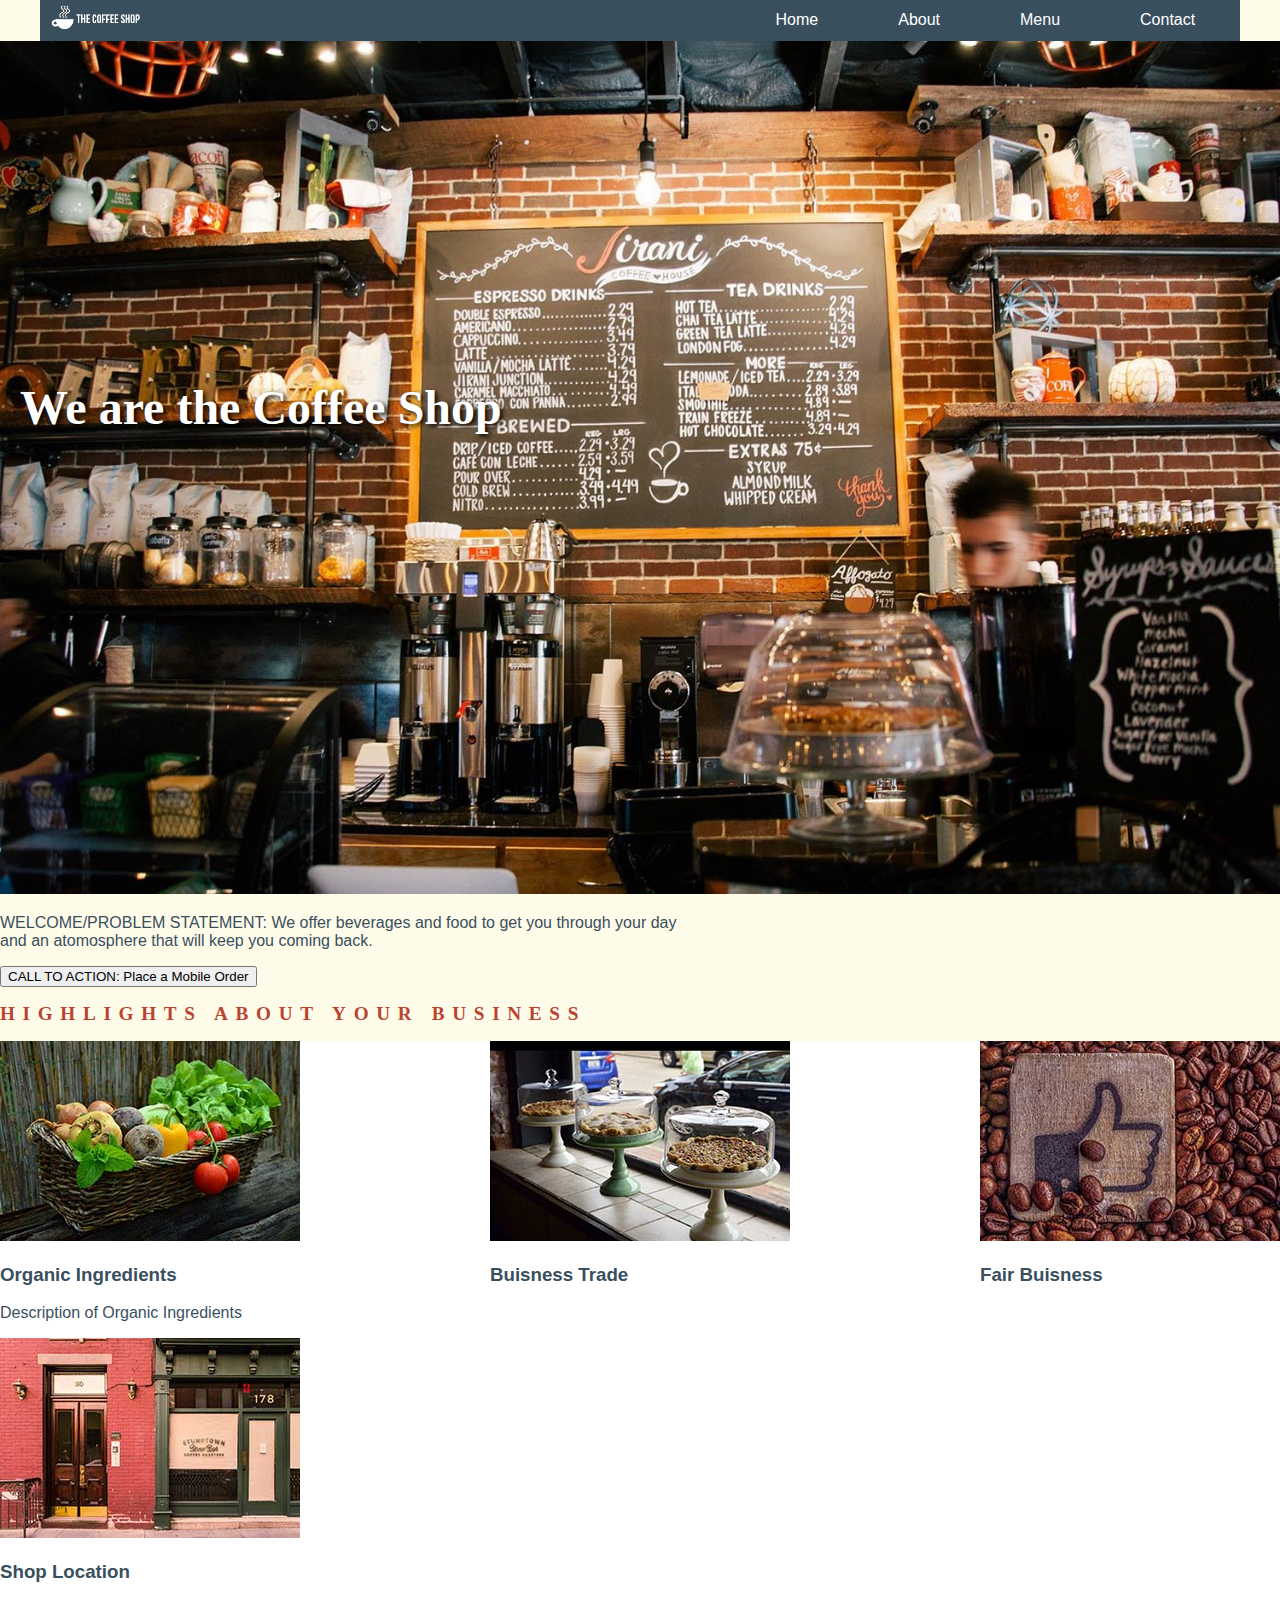
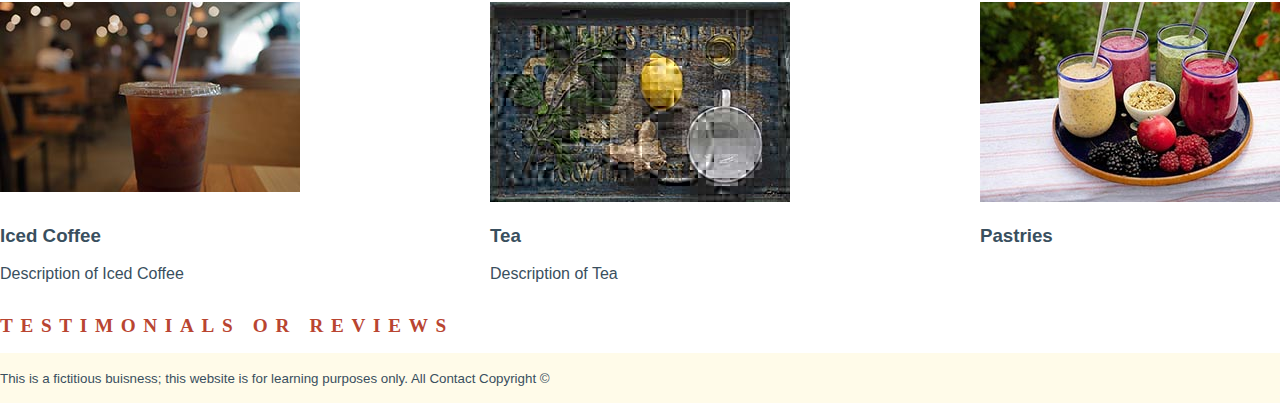
<file: index.html>
<!DOCTYPE html>
<html lang="en">
<head>
    <meta charset="UTF-8">
    <meta http-equiv="X-UA-Compatible" content="IE=edge">
    <meta name="viewport" content="width=device-width, initial-scale=1.0">
    <title>The Coffee Shop</title>
    <link rel="stylesheet" href="css_style.css">
</head>
<body>
    <header>
        <nav>
            <!--using nav helps us mark up semantically - be sure to include nav across all pages-->
            <ul class="main_nav">
                <li class="logo"><img src="images/coffee_shop_logo.png" alt="The Coffee Shop" width="100"></li>
                <li><a href="index.html">Home</a></li>
                <li><a href="about.html">About</a></li>
                <li><a href="menu/menu.html">Menu</a></li>
                <li><a href="contact.html">Contact</a></li>
            </ul>
        </nav>


        <div class="hero_image">
            <div id="img1">
                <img src="images/coffee_shop.jpg" alt="The Coffee Shop">
            </div>
            <h1 class="hero_header">We are the Coffee Shop</h1>
        </div>
     </header>
     
   <main>
        <!--main content of the landing page-->
        <p> WELCOME/PROBLEM STATEMENT: We offer beverages and food to get you through your day <br>
           and an atomosphere that will keep you coming back.</p>

           <button>CALL TO ACTION: Place a Mobile Order</button>

        <h2>HIGHLIGHTS ABOUT YOUR BUSINESS</h2>
        <div id="container">
            <div class="hlight">
            <div id="hlight1">
                <img src="images/organic.jpg" alt="Produce in a Basket">
                <h3>Organic Ingredients</h3>
                <p>Description of Organic Ingredients</p>
            </div>

            <div id="hlight2">
                <img src="images/local.jpg" alt="Local">
                <h3>Buisness Trade</h3>
            </div>

            <div id="hlight3">
                <img src="images/fairtrade.jpg" alt="Fair Trade of Buisness">
                <h3>Fair Buisness</h3>
            </div>
            </div>

            <div id="about">
                <img src="images/shop.jpg" alt="Shop">
                <h3>Shop Location</h3>
            </div>
            <div class="products">
            <div id="product1">
                <img src="images/icedcoffee.jpg" alt="Iced Coffee">
                <h3>Iced Coffee</h3>
                <p>Description of Iced Coffee</p>
            </div>

            <div id="product2">
                <img src="images/tea.jpg" alt="Tea">
                <h3>Tea</h3>
                <p>Description of Tea</p>
            </div>

            <div id="product3">
                <img src="images/fruit.jpg" alt="Muffin">
                <h3>Pastries</h3>
            </div>
            </div>
            <div id="review">
                <h2>TESTIMONIALS OR REVIEWS</h2>
                <p></p>
            </div>
        </div>
    </main>
    <footer>
        <!--footer content-be sure to include to arcoss all pages-fake business note and name-->
        <p><small>This is a fictitious buisness; this website is for learning purposes only.
            All Contact Copyright &copy; </small></p>
    </footer>
</body>
</html>
</file>
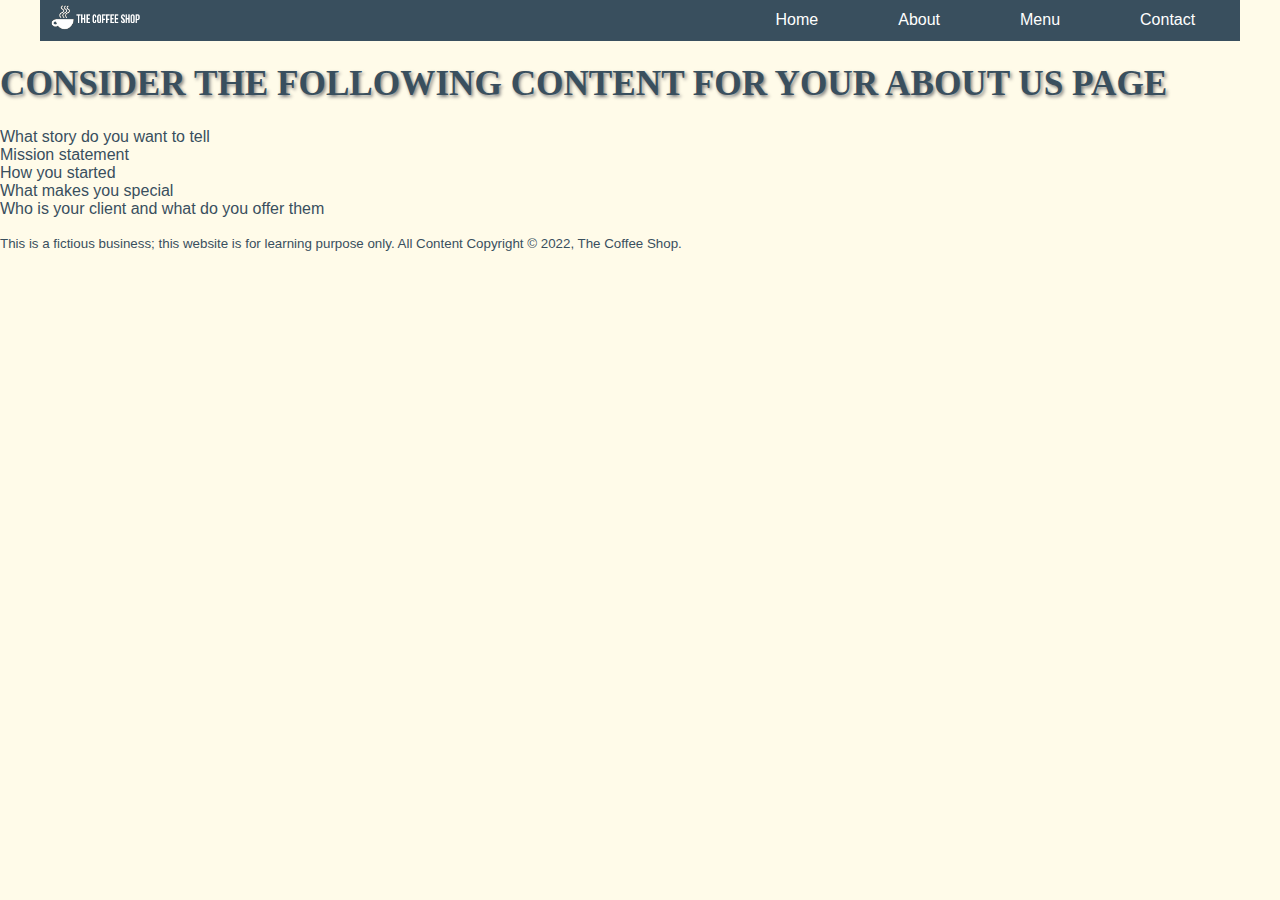
<file: about.html>
<!DOCTYPE html>
<html lang="en">
<head>
    <meta charset="UTF-8">
    <meta http-equiv="X-UA-Compatible" content="IE=edge">
    <meta name="viewport" content="width=device-width, initial-scale=1.0">
    <title>The Coffee Shop</title>
    <link rel="stylesheet" href="css_style.css">
</head>
<body>
    <header>
        <nav>
            <!--using nav helpa us mark up semantically-->
            <ul class="main_nav">
                <li class="logo"><img src="images/coffee_shop_logo.png" alt="The Coffee Shop" width="100"> </li>
                <li><a href="index.html">Home</a></li>
                <li><a href="about.html">About</a></li>
                <li><a href="menu/menu.html">Menu</a></li>
                <li><a href="contact.html">Contact</a></li>
            </ul>
        </nav>
    </header>

    <main>
        <h1>CONSIDER THE FOLLOWING CONTENT FOR YOUR ABOUT US PAGE</h1>
        <p>
            What story do you want to tell <br>
            Mission statement <br>
            How you started <br>
            What makes you special <br>
            Who is your client and what do you offer them <br>


       </p>
    </main>

    <footer>
       <!--footer content - be sure to include across all pages - fake business note
          and copyright and name-->
      <p><small> This is a fictious business; this website is for learning purpose only.
          All Content Copyright &copy; 2022, The Coffee Shop.</small></p>   
    </footer>

</body>
</html>
</file>
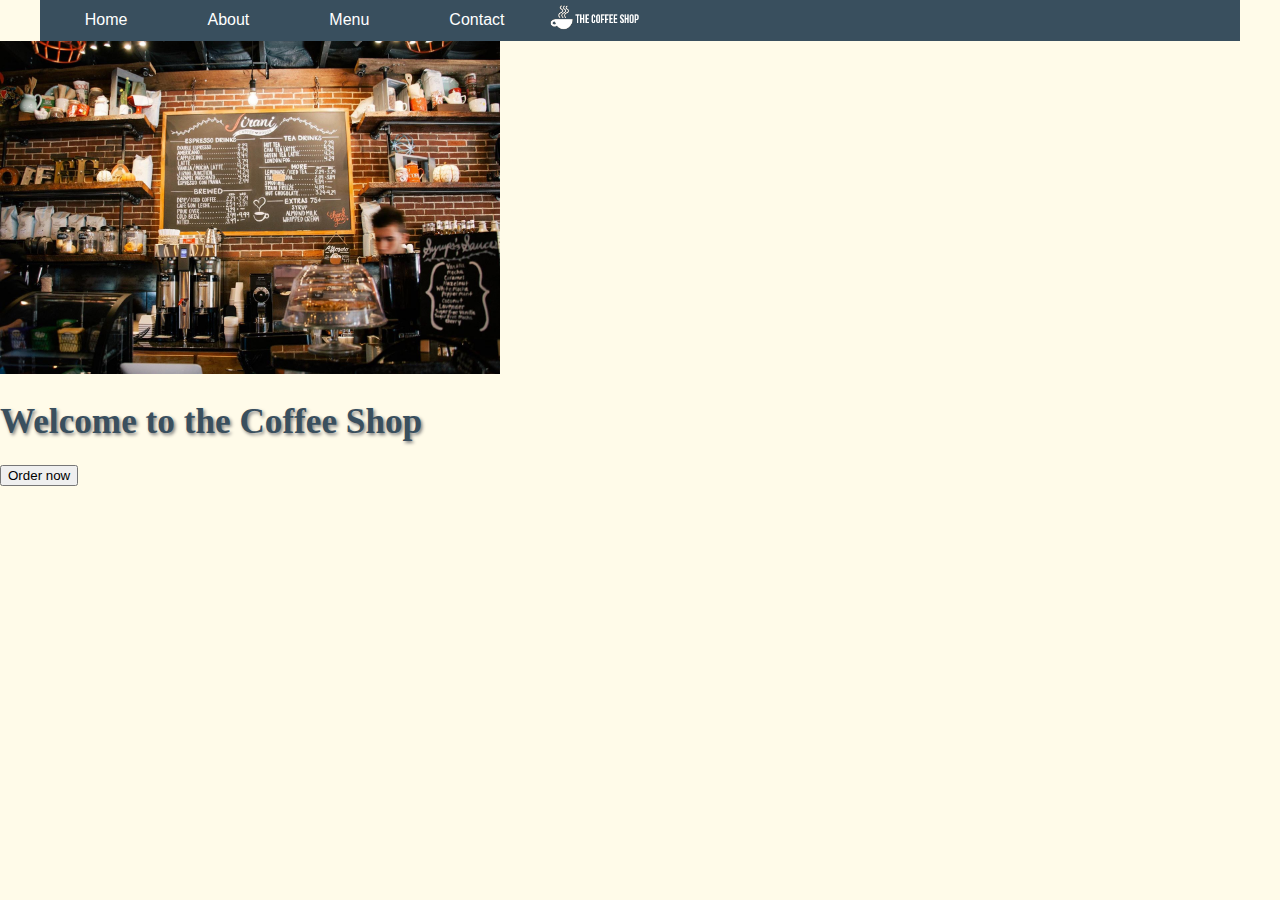
<file: contact.html>
<!DOCTYPE html>
<html lang="en">
<head>
    <meta charset="UTF-8">
    <meta http-equiv="X-UA-Compatible" content="IE=edge">
    <meta name="viewport" content="width=device-width, initial-scale=1.0">
    <title>contact</title>
    <link rel="stylesheet" href="css_style.css">
</head>
<body>
    <header>
        <nav>
            <ul class="main_nav">
                <li><a href="index.html">Home</a></li>
                <li><a href="about.html">About</a></li>
                <li><a href="menu/menu.html">Menu</a></li>
                <li><a href="contact.html">Contact</a></li>
                <li class="logo"><img src="images/coffee_shop_logo.png" alt="The Coffee Shop" width="100"></li>
            </ul>
        </nav>
        <img src="images/coffee_shop.jpg" alt="The Coffee Shop" width="500">
        <h1>Welcome to the Coffee Shop</h1>
        <button>Order now</button>
    </header>
</body>
</html>
</file>
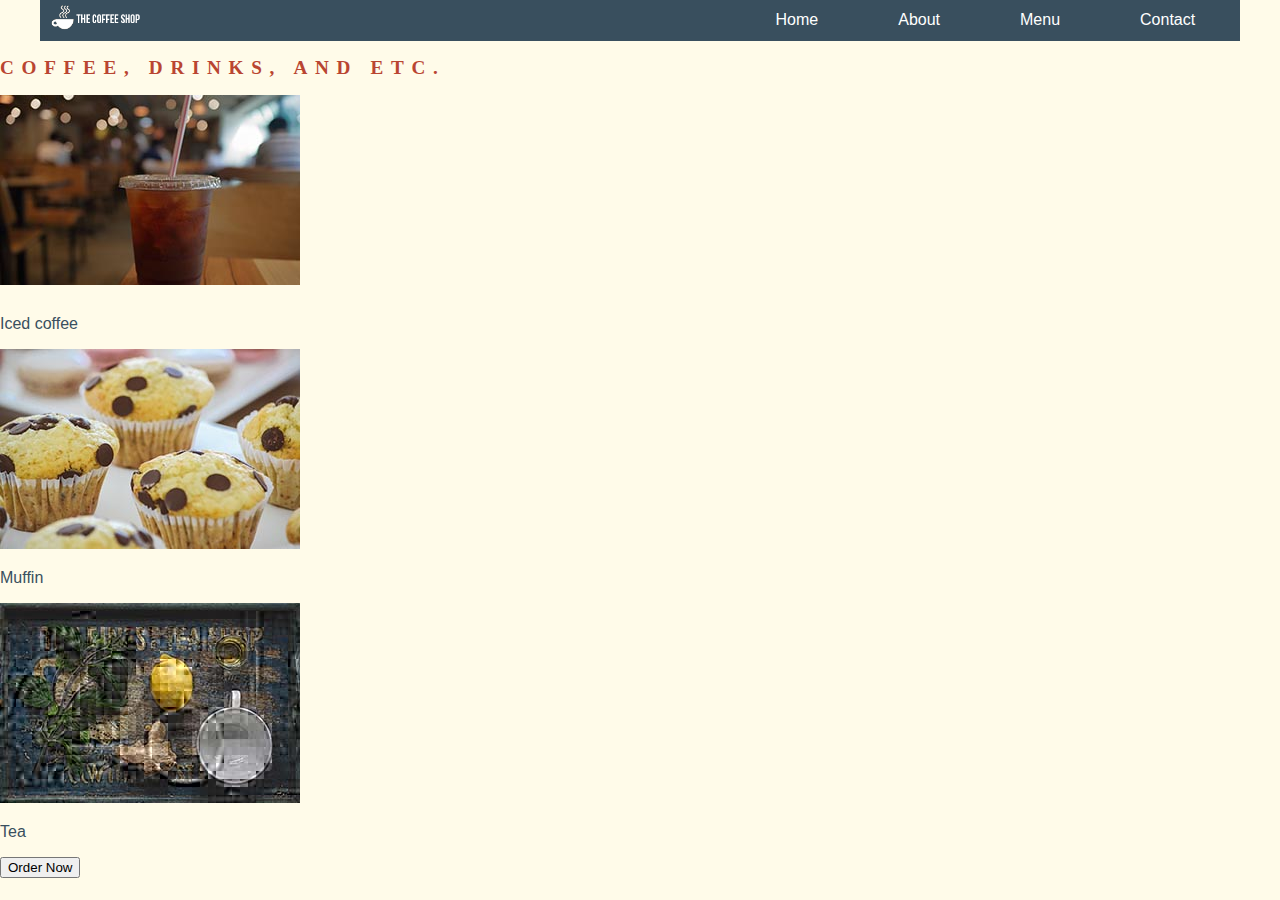
<file: menu.html>
<!DOCTYPE html>
<html lang="en">
<head>
    <meta charset="UTF-8">
    <meta http-equiv="X-UA-Compatible" content="IE=edge">
    <meta name="viewport" content="width=device-width, initial-scale=1.0">
    <title>menu</title>
    <link rel="stylesheet" href="css_style.css">
</head>
<body>
    <header>
        <nav>
            <ul class="main_nav">
                <li class="logo"><img src="images/coffee_shop_logo.png" alt="The Coffee Shop" width="100"></li>
                <li><a href="index.html">Home</a></li>
                <li><a href="about.html">About</a></li>
                <li><a href="menu/menu.html">Menu</a></li>
                <li><a href="contact.html">Contact</a></li>
            </ul>
        </nav>
        <h2>Coffee, Drinks, and Etc.</h2>
        <img src="images/icedcoffee.jpg" alt="iced coffee">
        <p>Iced coffee</p>
        <img src="images/muffin.jpg" alt="muffin">
        <p>Muffin</p>
        <img src="images/tea.jpg" alt="tea">
        <p>Tea</p>
        <p><button>Order Now</button></p>
    </header>
</body>
</html>
</file>
<file: css_style.css>
@charset "UTF-8";

/*
/*colors 
 cream #FFF8e9 (255, 248, 233)
 blue #394F5E  (57, 79, 94)
 dark orange #B94531 (185, 69, 49)
 */

 html{
    box-sizing: border-box;
}
*{
    box-sizing: border-box;
}


 body {
    margin: 0;
    font-family: Arial, Helvetica, sans-serif;
    color: #394F5E;
    background-color: #FFFBe9;
}

h1 { 
    font: bold 2.2em Times, serif;
    color:#394F5E;
    text-shadow: .05em .05em .1em gray
}

h2 {
    font: bold 1.2em Times, serif;
    text-transform: uppercase;
    color: #B94531;
    letter-spacing: .4em;
}

h3{
    font: bold Times, serif;
    color: #394F5E;
}
dt {
     font-weight: bold;
     color: #394F5E;
}

strong {
    font-style: italic;
}

.button{
    background-color: rgba(57, 79, 94);
    border: none;
    color: white;
    text-align:center;
    text-decoration: none;
    display: inline-block;
    font-size: 18px;
    margin: 6px 3px;
    padding: 20px 20px;
    cursor: pointer;
}



img {
    max-width: 100%;
  }


/*---------NAV STYLE-------------*/
/* styles main-nav, list-style none - remove bullets
 2 remove margin on main_nav and padding on li*/
.main_nav {
    display: flex;
    align-items:center;
    list-style: none;
    background-color: rgba(57, 79, 94);
    padding: .3em;
    margin: 0;
    margin:0 auto;
    max-width:1200px
}

/*style nav links*/
.main_nav a{
    color: white;
    padding: 60px 40px;
    text-decoration: none;
}
 /*let's add style to hover fror our nav links*/
.main_nav a:hover{
    background-color: white;
    color: rgba(57, 79, 94);
}

li.logo{
    margin-right: auto;
}

/*top ush logo to LEFT side, use CSS below and
also update the html so the logo is at the END of the list 

li.logo {
    margin-left: auto;
}
<li class="logo"><img src="images/coffee_shop_logo.png"    
*/


/*-----HERO IMAGE/HEADER-----*/
.hero_header{
    text-align: left;
    position: absolute;
    color: white;
    top: 40%;
    text-shadow: .05em .05em .1em black;
    font-size: 3em;
    margin: 20px;
}

.hero_text{
    text-align: left;
    position: absolute;
    color: white;
    top:40%;
    text-shadow: .05em .05em .1em black;
    font-size: large;
    padding: 60px 0px;
    margin: 20px;

}

/*-----GRID - INDEX PAGE----------*/
#container {
    display: grid;
    grid-template-columns: 1fr 1fr 1fr;
    grid-template-rows: auto auto auto auto auto;
    grid-template-areas: 
        'img1       img1        img1'
        'hlight     hlight    hlight'
        'about      about       about'
        'products   products    products'
        ' review    review      review';
    background-color: white;    
  }
/*name each grid item to use in grid-template-areas*/  
.hero_image {
    grid-area: img1;
    object-fit: cover;
}
.hlight{
    display:flex;
    flex-direction: row;
    flex-wrap: wrap;
    grid-area: hlight;
    justify-content: space-between;
}
#about {
    grid-area: about;
    object-fit: cover;
}
.products{
    display:flex;
    flex-direction: row;
    flex-wrap: wrap;
    grid-area: products;
    justify-content: space-between;
}   
#review {
    grid-area: review;
    object-fit: cover;
}






























































/*---------MENU STYLE-------------*/
.price {
    font-weight: bold;
    font-style: italic;
}

#drinks{
    border: 2px solid;
    background-color: rgba(57, 79, 94, .25);
    padding: 5px 20px;
    margin: 10px 20px;
}
#treats{
    border: 2px solid;
    background-color: rgba(57, 79, 94, .25);
    padding: 5px 20px;
    margin: 10px 20px;
}
#healthy{
    border: 2px solid;
    background-color: rgba(57, 79, 94, .25);
    padding: 5px 20px;
    margin: 10px 20px;
}

/*-----MEDIA QUERY------*/
@media screen and (max-width: 800px){
    #container {
        display:grid;
        grid-template-columns: 1fr 1fr;
        grid-template-rows: repeat(6, auto);
        grid-template-areas:
            'img1       img1'
            'hlight     hlight'
            'hlight     hlight'
            'about      about'
            'products   products'
            'products   products';
        justify-items: center;
        background-color: white;
        margin: 0 auto;
        max-width: 1200px;
    }
}        

@media screen and (max-width: 600px){
    #container {
        display:grid;
        grid-template-columns: 1fr 1fr;
        grid-template-rows: repeat(6, auto);
        grid-template-areas:
            'img1       img1'
            'hlight    hlight'
            'hlight    hlight'
            'about      about'
            'products   products'
            'products   products';
        justify-items: center;
        background-color: white;
        margin: 0 auto;
        max-width: 1200px;
    }
    body{
        color: yellow;
        background-color: red;
    }
}

@media screen and (max-width: 600px){
    #container {
        display:grid;
        grid-template-columns: 1fr 1fr;
        grid-template-rows: repeat(6, auto);
        grid-template-areas:
            'img1       img1'
            'hlight    hlight'
            'hlight    hlight'
            'about      about'
            'products   products'
            'products   products';
        justify-items: center;
        background-color: white;
        margin: 0 auto;
        max-width: 1200px;
    }
    body{
        color: blue;
        background-color: lightblue;
    }
}
</file>
